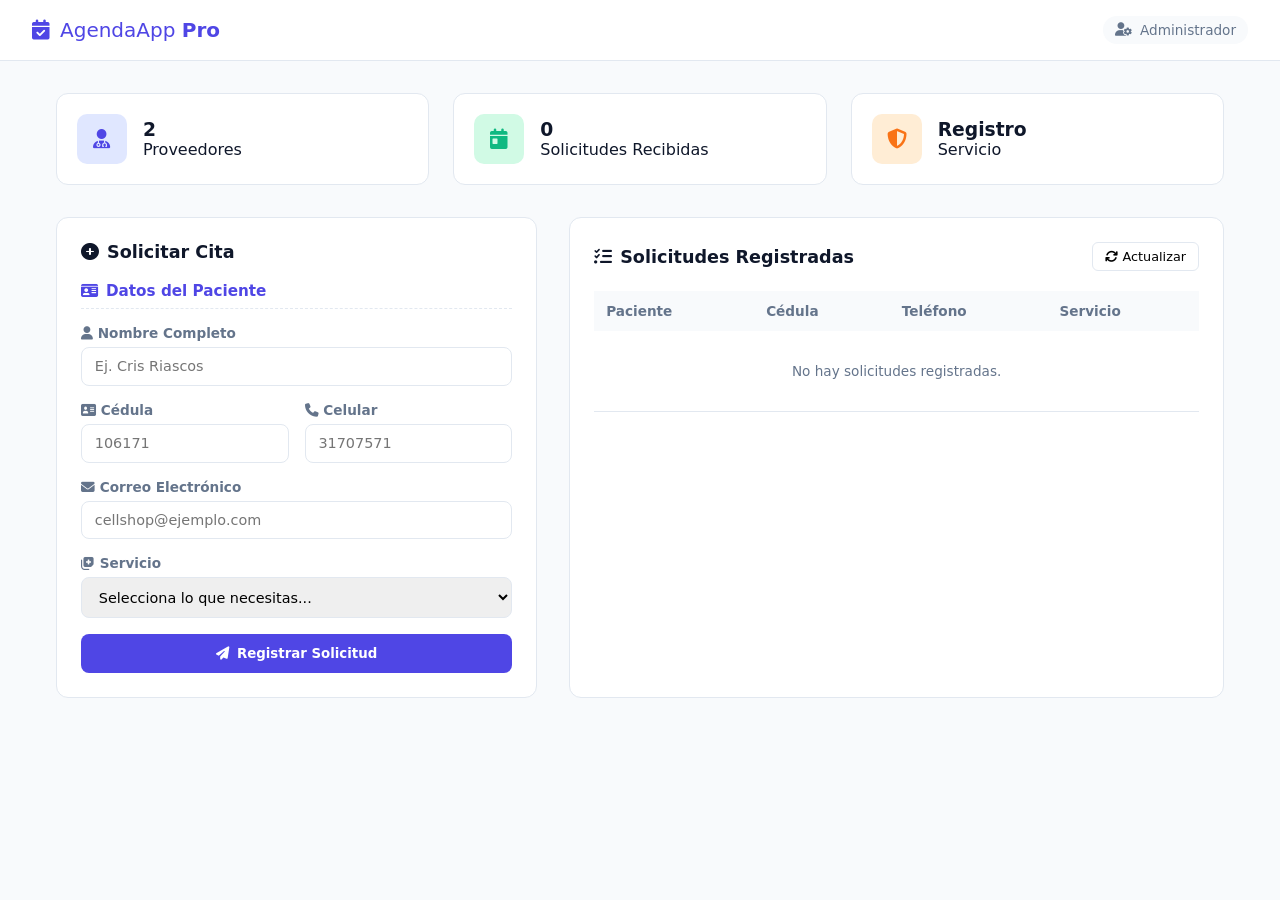
<file: src/interfaz_Admin/index.html>
<!DOCTYPE html>
<html lang="es">
<head>
  <meta charset="UTF-8">
  <meta name="viewport" content="width=device-width, initial-scale=1.0">
  <title>Sistema de Agendamiento Multiproveedor</title>
  <link rel="stylesheet" href="https://cdnjs.cloudflare.com/ajax/libs/font-awesome/6.4.0/css/all.min.css">
  <link rel="stylesheet" href="style.css">
</head>
<body>

  <nav class="navbar">
    <div class="nav-brand">
      <i class="fa-solid fa-calendar-check logo-icon"></i>
      <span>AgendaApp <strong>Pro</strong></span>
    </div>
    <div class="user-badge">
      <i class="fa-solid fa-user-gear"></i>
      <span>Administrador</span>
    </div>
  </nav>

  <main class="dashboard-container">
    <section class="kpi-grid">
      <div class="kpi-card">
        <div class="kpi-icon blue"><i class="fa-solid fa-user-doctor"></i></div>
        <div>
          <h3>2</h3>
          <p>Proveedores</p>
        </div>
      </div>
      <div class="kpi-card">
        <div class="kpi-icon green"><i class="fa-solid fa-calendar-day"></i></div>
        <div>
          <h3 id="kpi-total">0</h3>
          <p>Solicitudes Recibidas</p>
        </div>
      </div>
      <div class="kpi-card">
        <div class="kpi-icon orange"><i class="fa-solid fa-shield-halved"></i></div>
        <div>
          <h3>Registro </h3>
          <p> Servicio</p>
        </div>
      </div>
    </section>

    <div class="content-grid">
      <section class="card form-card">
        <div class="card-header">
          <h2><i class="fa-solid fa-plus-circle"></i> Solicitar Cita</h2>
        </div>

        <div id="alertBox" class="alert-banner hidden">
          <i id="alertIcon" class="fa-solid"></i>
          <span id="alertMessage"></span>
        </div>

        <form id="appointmentForm">
          <h3 class="step-title"><i class="fa-solid fa-id-card"></i> Datos del Paciente</h3>
          
          <div class="form-group">
            <label for="clientName"><i class="fa-solid fa-user"></i> Nombre Completo</label>
            <input type="text" id="clientName" placeholder="Ej. Cris Riascos" required>
          </div>

          <div class="form-row">
            <div class="form-group">
              <label for="clientId"><i class="fa-solid fa-address-card"></i> Cédula </label>
              <input type="text" id="clientId" placeholder="106171" required>
            </div>
            <div class="form-group">
              <label for="clientPhone"><i class="fa-solid fa-phone"></i>  Celular</label>
              <input type="tel" id="clientPhone" placeholder="31707571" required>
            </div>
          </div>

          <div class="form-group">
            <label for="clientEmail"><i class="fa-solid fa-envelope"></i> Correo Electrónico</label>
            <input type="email" id="clientEmail" placeholder="cellshop@ejemplo.com" required>
          </div>

          <div class="form-group">
            <label for="serviceType"><i class="fa-solid fa-notes-medical"></i> Servicio </label>
            <select id="serviceType" required>
              <option value="">Selecciona lo que necesitas...</option>
              <option value="Cardiología">Consulta de Cardiología</option>
              <option value="Dentista">Atención Odontológica / Dentista</option>
              <option value="Consultoría">Consultoría General</option>
            </select>
          </div>

          <button type="submit" class="btn-primary" id="btnSubmit">
            <i class="fa-solid fa-paper-plane"></i> Registrar Solicitud
          </button>
        </form>
      </section>

      <!-- solicutud -->
      <section class="card table-card">
        <div class="card-header">
          <h2><i class="fa-solid fa-list-check"></i> Solicitudes Registradas</h2>
          <button class="btn-secondary" id="btnRefresh"><i class="fa-solid fa-arrows-rotate"></i> Actualizar</button>
        </div>

        <div class="table-wrapper">
          <table class="appointments-table">
            <thead>
              <tr>
                <th>Paciente</th>
                <th>Cédula</th>
                <th>Teléfono</th>
                <th>Servicio</th>
              </tr>
            </thead>
            <tbody id="appointmentsList">
              <tr>
                <td colspan="4" class="empty-state">No hay solicitudes registradas.</td>
              </tr>
            </tbody>
          </table>
        </div>
      </section>
    </div>
  </main>

  <script src="app.js"></script>
</body>
</html>
</file>
<file: src/interfaz_Admin/style.css>
:root {
  --primary: #4f46e5;
  --primary-hover: #4338ca;
  --bg-main: #f8fafc;
  --bg-card: #ffffff;
  --text-main: #0f172a;
  --text-muted: #64748b;
  --border: #e2e8f0;
  --success: #10b981;
  --success-bg: #d1fae5;
  --error: #ef4444;
  --error-bg: #fee2e2;
  --radius: 12px;
}

* {
  box-sizing: border-box;
  margin: 0;
  padding: 0;
  font-family: 'Segoe UI', system-ui, -apple-system, sans-serif;
}

body {
  background-color: var(--bg-main);
  color: var(--text-main);
}

.navbar {
  display: flex;
  justify-content: space-between;
  align-items: center;
  background: var(--bg-card);
  padding: 1rem 2rem;
  border-bottom: 1px solid var(--border);
}

.nav-brand {
  font-size: 1.25rem;
  display: flex;
  align-items: center;
  gap: 10px;
  color: var(--primary);
}

.user-badge {
  background: var(--bg-main);
  padding: 6px 12px;
  border-radius: 20px;
  font-size: 0.85rem;
  color: var(--text-muted);
  display: flex;
  gap: 8px;
  align-items: center;
}

.dashboard-container {
  max-width: 1200px;
  margin: 2rem auto;
  padding: 0 1rem;
}

.kpi-grid {
  display: grid;
  grid-template-columns: repeat(auto-fit, minmax(240px, 1fr));
  gap: 1.5rem;
  margin-bottom: 2rem;
}

.kpi-card {
  background: var(--bg-card);
  padding: 1.25rem;
  border-radius: var(--radius);
  border: 1px solid var(--border);
  display: flex;
  align-items: center;
  gap: 1rem;
}

.kpi-icon {
  width: 50px;
  height: 50px;
  border-radius: 10px;
  display: flex;
  align-items: center;
  justify-content: center;
  font-size: 1.25rem;
}

.kpi-icon.blue { background: #e0e7ff; color: var(--primary); }
.kpi-icon.green { background: var(--success-bg); color: var(--success); }
.kpi-icon.orange { background: #ffedd5; color: #f97316; }

.content-grid {
  display: grid;
  grid-template-columns: 1fr 1.5fr;
  gap: 2rem;
}

@media (max-width: 900px) {
  .content-grid { grid-template-columns: 1fr; }
}

.card {
  background: var(--bg-card);
  border-radius: var(--radius);
  border: 1px solid var(--border);
  padding: 1.5rem;
}

.card-header {
  display: flex;
  justify-content: space-between;
  align-items: center;
  margin-bottom: 1.25rem;
}

.card-header h2 {
  font-size: 1.1rem;
  color: var(--text-main);
  display: flex;
  gap: 8px;
  align-items: center;
}

.form-group {
  margin-bottom: 1rem;
  display: flex;
  flex-direction: column;
  gap: 6px;
}

.form-row {
  display: grid;
  grid-template-columns: 1fr 1fr;
  gap: 1rem;
}

label {
  font-size: 0.85rem;
  font-weight: 600;
  color: var(--text-muted);
}

input, select {
  padding: 0.65rem 0.8rem;
  border: 1px solid var(--border);
  border-radius: 8px;
  font-size: 0.9rem;
  outline: none;
}

input:focus, select:focus {
  border-color: var(--primary);
}

.btn-primary {
  width: 100%;
  background: var(--primary);
  color: white;
  padding: 0.75rem;
  border: none;
  border-radius: 8px;
  font-weight: 600;
  cursor: pointer;
  display: flex;
  justify-content: center;
  align-items: center;
  gap: 8px;
  margin-top: 0.5rem;
}

.btn-primary:hover { background: var(--primary-hover); }

.btn-secondary {
  background: transparent;
  border: 1px solid var(--border);
  padding: 6px 12px;
  border-radius: 6px;
  cursor: pointer;
  font-size: 0.8rem;
}

.alert-banner {
  padding: 0.85rem;
  border-radius: 8px;
  font-size: 0.85rem;
  margin-bottom: 1rem;
  display: flex;
  align-items: center;
  gap: 10px;
}

.alert-banner.success {
  background: var(--success-bg);
  color: #065f46;
  border: 1px solid #a7f3d0;
}

.alert-banner.error {
  background: var(--error-bg);
  color: #991b1b;
  border: 1px solid #fecaca;
}

.hidden { display: none !important; }

.table-wrapper { overflow-x: auto; }

.appointments-table {
  width: 100%;
  border-collapse: collapse;
  text-align: left;
  font-size: 0.85rem;
}

.appointments-table th {
  background: var(--bg-main);
  padding: 0.75rem;
  color: var(--text-muted);
}

.appointments-table td {
  padding: 0.85rem 0.75rem;
  border-bottom: 1px solid var(--border);
}

.badge {
  padding: 3px 8px;
  border-radius: 12px;
  font-size: 0.75rem;
  font-weight: 600;
}

.badge.confirmed { background: var(--success-bg); color: var(--success); }
.empty-state { text-align: center; color: var(--text-muted); padding: 2rem !important; }
/* Títulos de pasos */
.step-title {
  font-size: 0.95rem;
  color: var(--primary);
  margin-bottom: 1rem;
  border-bottom: 1px dashed var(--border);
  padding-bottom: 0.5rem;
  display: flex;
  align-items: center;
  gap: 8px;
}

/* Efecto de paso deshabilitado */
.disabled-step {
  opacity: 0.4;
  pointer-events: none;
  filter: grayscale(1);
  transition: all 0.3s ease;
  margin-top: 1.5rem;
}

.enabled-step {
  opacity: 1;
  pointer-events: auto;
  filter: grayscale(0);
}

.button-group {
  display: flex;
  gap: 10px;
  margin-top: 1rem;
}

.button-group .btn-primary {
  margin-top: 0;
}
</file>
